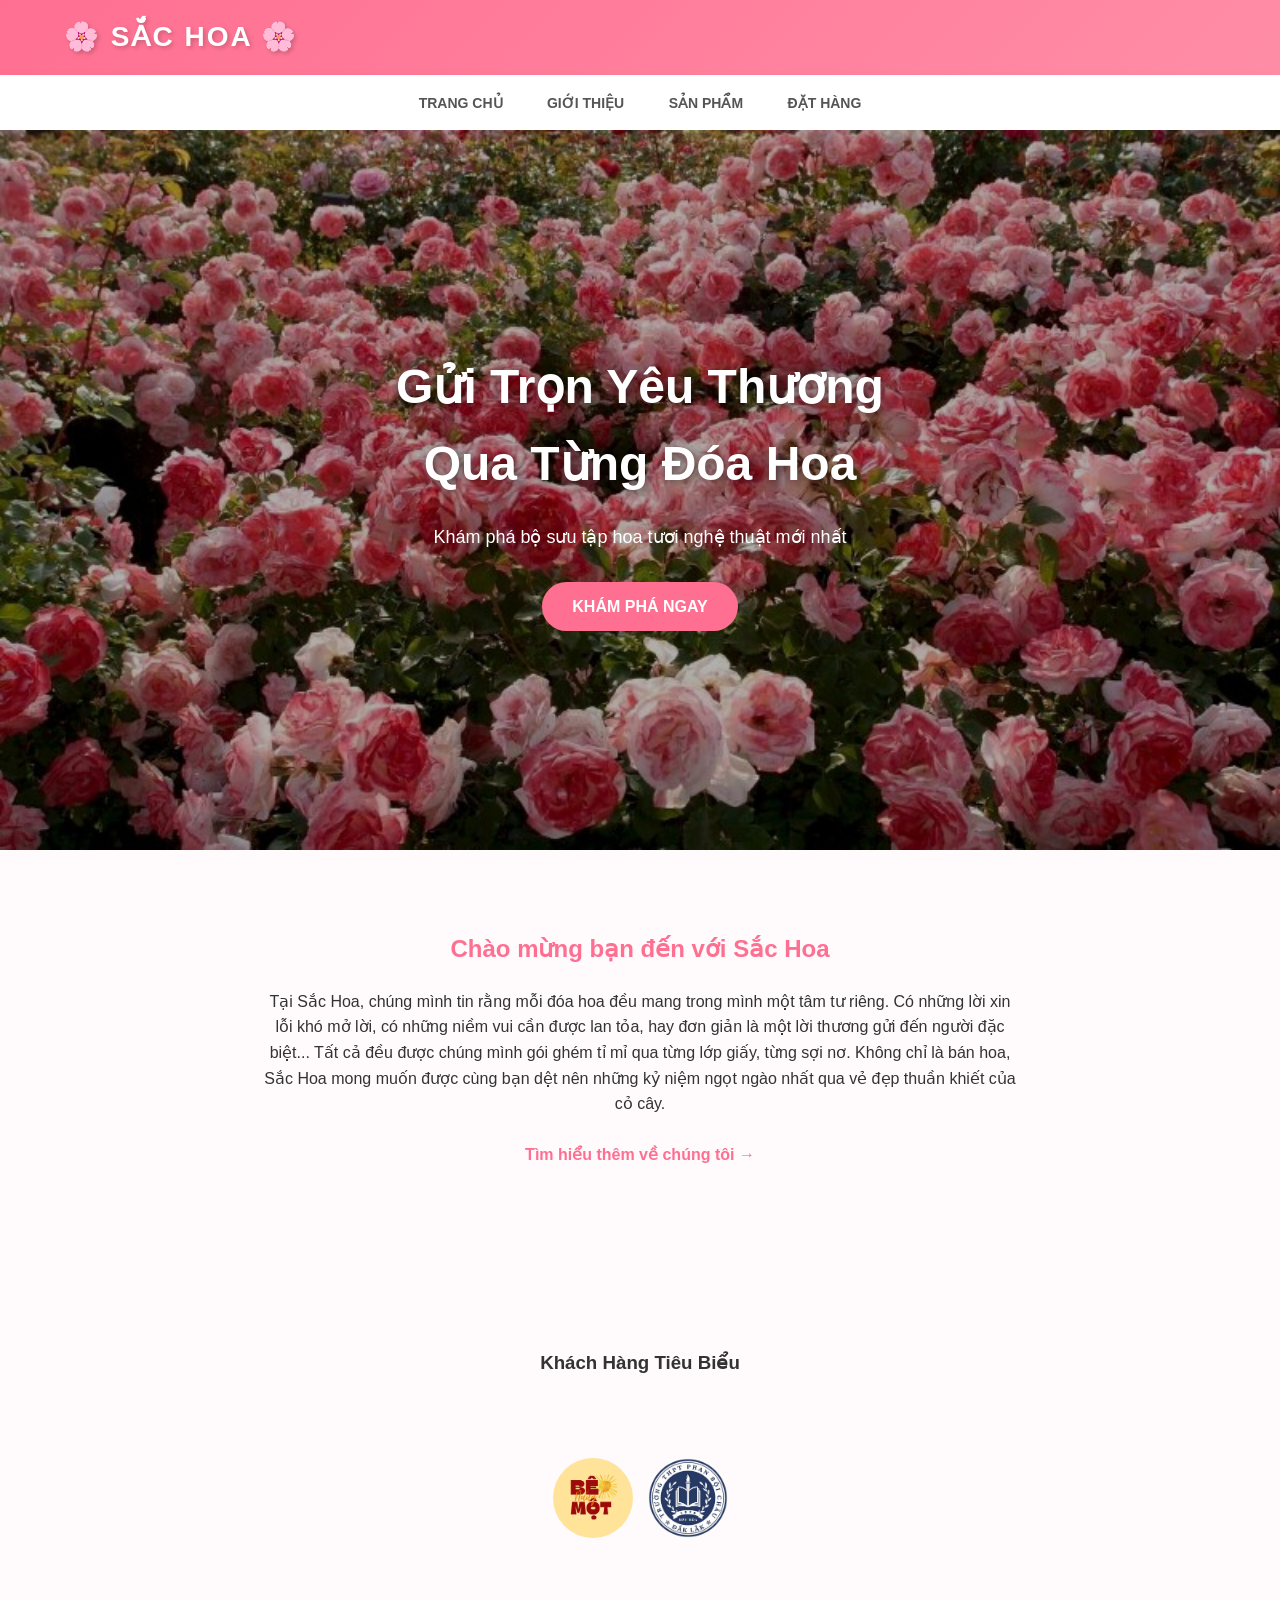
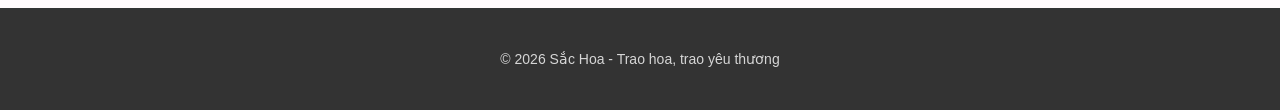
<file: index.html>
<!DOCTYPE html>
<html lang="vi">
<head>
    <meta charset="UTF-8">
    <meta name="viewport" content="width=device-width, initial-scale=1.0">
    <title>Sắc Hoa - Trao hoa, trao yêu thương</title>
    <link rel="stylesheet" href="style.css">
</head>
<body>

    <header>🌸 SẮC HOA 🌸</header>

    <nav>
        <a href="index.html">Trang chủ</a>
        <a href="gioi-thieu.html">Giới thiệu</a>
        <a href="san-pham.html">Sản phẩm</a>
        <a href="don-hang.html">Đặt hàng</a>
    </nav>

    <main>
        <section class="banner">
            <div class="banner-content">
                <h1>Gửi Trọn Yêu Thương<br>Qua Từng Đóa Hoa</h1>
                <p style="margin-bottom: 30px; font-size: 18px;">Khám phá bộ sưu tập hoa tươi nghệ thuật mới nhất</p>
                <a href="san-pham.html" class="btn">KHÁM PHÁ NGAY</a>
            </div>
        </section>

        <section style="padding: 80px 20px; text-align: center; max-width: 800px; margin: auto;">
            <h2 style="color: #ff6f91; margin-bottom: 20px;">Chào mừng bạn đến với Sắc Hoa</h2>
            <p>Tại Sắc Hoa, chúng mình tin rằng mỗi đóa hoa đều mang trong mình một tâm tư riêng. Có những lời xin lỗi khó mở lời, có những niềm vui cần được lan tỏa, hay đơn giản là một lời thương gửi đến người đặc biệt... Tất cả đều được chúng mình gói ghém tỉ mỉ qua từng lớp giấy, từng sợi nơ. Không chỉ là bán hoa, Sắc Hoa mong muốn được cùng bạn dệt nên những kỷ niệm ngọt ngào nhất qua vẻ đẹp thuần khiết của cỏ cây.</p>
            <br>
            <a href="gioi-thieu.html" style="color: #ff6f91; font-weight: bold; text-decoration: none;">Tìm hiểu thêm về chúng tôi →</a>
        </section>
         <section class="team-section">
         <h3 style="padding: 80px 20px; text-align: center; max-width: 800px; margin: auto;">Khách Hàng Tiêu Biểu</h3>
    <div class="team-grid">
        <div class="avatar-tron"><img src="photo/khtb1.jpg" alt="KHTB1"></div>
        <div class="avatar-tron"><img src="photo/khtb2.jpg" alt="KHTB2"></div>
    </div>
</section>
    </main>
    <footer>
        <p>© 2026 Sắc Hoa - Trao hoa, trao yêu thương</p>
        <p></p>
    </footer>

</body>
</html>
</file>
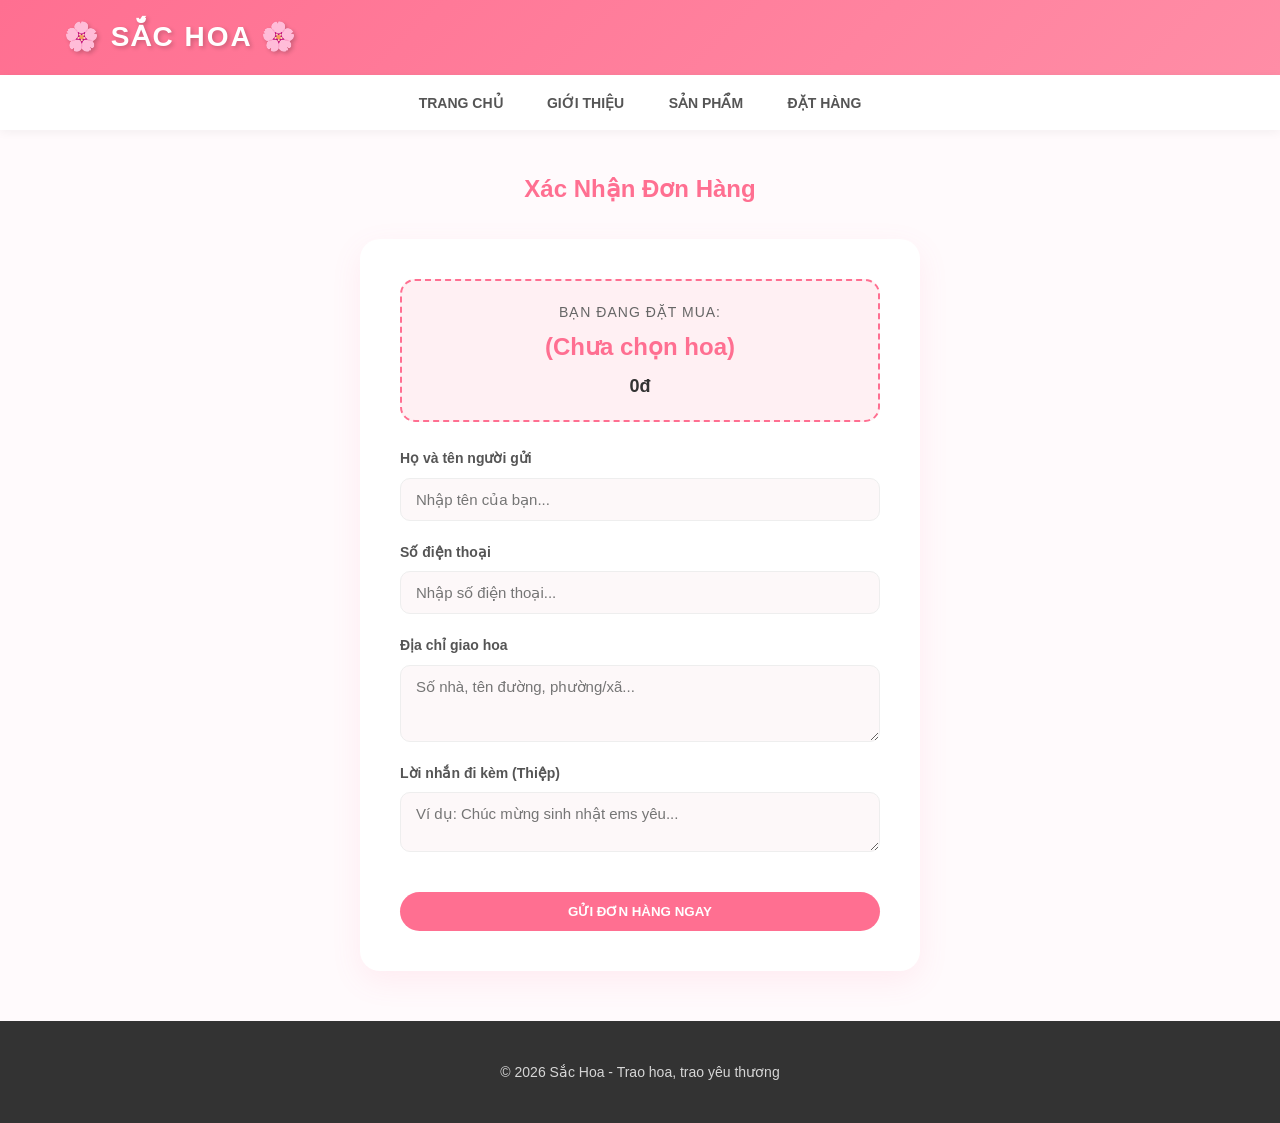
<file: don-hang.html>
<html>
<html lang="vi">
<head>
    <meta charset="UTF-8">
    <meta name="viewport" content="width=device-width, initial-scale=1.0">
    <title>Xác Nhận Đặt Hoa - Sắc Hoa</title>
    <link rel="stylesheet" href="style.css">
</head>
<body>

    <header>🌸 SẮC HOA 🌸</header>

    <nav>
        <a href="index.html">Trang chủ</a>
        <a href="gioi-thieu.html">Giới thiệu</a>
        <a href="san-pham.html">Sản phẩm</a>
        <a href="don-hang.html">Đặt hàng</a>
    </nav>

    <main class="container-donhang">
        <h2 style="text-align: center; color: #ff6f91; margin-bottom: 30px;">Xác Nhận Đơn Hàng</h2>
        
        <div class="khung-form-don">
            <div style="background: #fff0f3; padding: 20px; border-radius: 15px; margin-bottom: 25px; border: 2px dashed #ff6f91; text-align: center;">
                <p style="font-size: 14px; color: #666; text-transform: uppercase; letter-spacing: 1px;">Bạn đang đặt mua:</p>
                <h3 id="ten-hoa-hien-thi" style="color: #ff6f91; font-size: 24px; margin: 5px 0;">(Chưa chọn hoa)</h3>
                <p id="gia-hoa-hien-thi" style="font-weight: bold; font-size: 18px;">0đ</p>
            </div>

            <form id="formDatHoa">
                <div class="nhom-input">
                    <label>Họ và tên người gửi</label>
                    <input type="text" name="ho_ten" placeholder="Nhập tên của bạn..." required>
                </div>

                <div class="nhom-input">
                    <label>Số điện thoại</label>
                    <input type="tel" name="sdt" placeholder="Nhập số điện thoại..." required>
                </div>

                <div class="nhom-input">
                    <label>Địa chỉ giao hoa</label>
                    <textarea name="dia_chi" rows="3" placeholder="Số nhà, tên đường, phường/xã..." required></textarea>
                </div>

                <div class="nhom-input">
                    <label>Lời nhắn đi kèm (Thiệp)</label>
                    <textarea name="loi_nhan" rows="2" placeholder="Ví dụ: Chúc mừng sinh nhật ems yêu..."></textarea>
                </div>

                <button type="submit" id="btnGui" class="btn" style="width: 100%; margin-top: 20px;">GỬI ĐƠN HÀNG NGAY</button>
            </form>
        </div>
    </main>

    <footer>
        <p>© 2026 Sắc Hoa - Trao hoa, trao yêu thương</p>
    </footer>

    <script>
        // Hiển thị thông tin hoa từ localStorage khi trang load
        window.onload = function() {
            let ten = localStorage.getItem("hoa_dang_chon");
            let gia = localStorage.getItem("gia_dang_chon");

            if (ten && gia) {
                document.getElementById("ten-hoa-hien-thi").innerText = ten;
                document.getElementById("gia-hoa-hien-thi").innerText = gia;
            }
        };

        //Xử lý gửi form lên Google Sheets
        const form = document.getElementById('formDatHoa');
        const btnGui = document.getElementById('btnGui');

        form.onsubmit = function(e) {
            e.preventDefault(); 

            const scriptURL = 'https://script.google.com/macros/s/AKfycbxf5Wum7oIFpSyLJJSQvFoksY_LqzlJFkLrzXO9tsjqEkl9Q-VJyWxJyTToVGpC7litHA/exec';
            
            // Đổi trạng thái nút bấm
            btnGui.innerText = "Đang xử lý...khách yêu quý đợi chút nhé!";
            btnGui.disabled = true;

            const formData = new FormData(form);
            
            // Lấy thêm dữ liệu hoa đang chọn gắn vào form
            formData.append('ten_hoa', localStorage.getItem("hoa_dang_chon") || "Bạn chưa chọn hoa nào");
            formData.append('gia_hoa', localStorage.getItem("gia_dang_chon") || "0đ");

            fetch(scriptURL, { method: 'POST', body: formData})
                .then(response => {
                    alert('🌸 Cảm ơn bạn! Đơn hàng đã được khởi tạo thành công, vui lòng chú ý điện thoại để nhận thông tin');
                    // Xóa dữ liệu tạm để tránh đặt trùng
                    localStorage.removeItem("hoa_dang_chon");
                    localStorage.removeItem("gia_dang_chon");
                    window.location.href = "index.html";
                })
                .catch(error => {
                    console.error('Lỗi!', error.message);
                    alert('Có lỗi xảy ra, vui lòng kiểm tra lại kết nối mạng!');
                    btnGui.innerText = "GỬI ĐƠN HÀNG NGAY";
                    btnGui.disabled = false;
                });
        };
    </script>
</body>
</html>
</file>
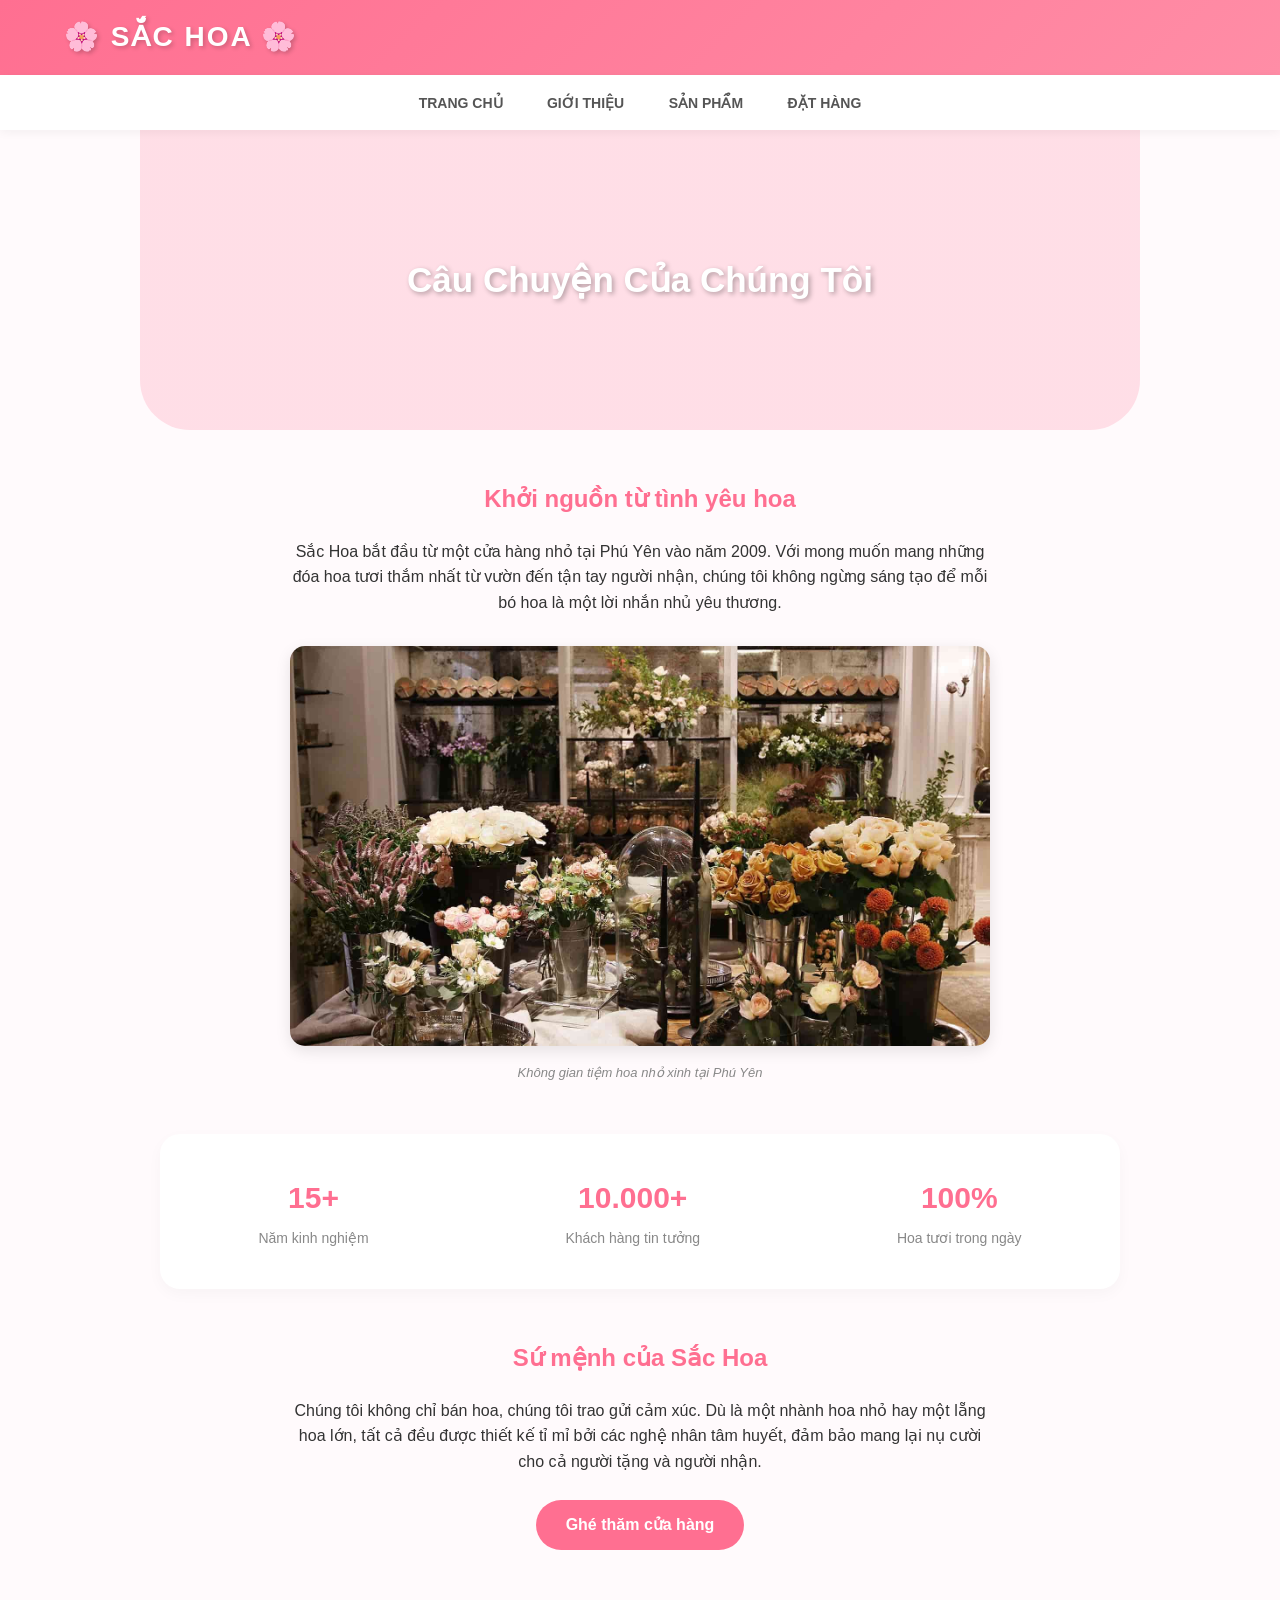
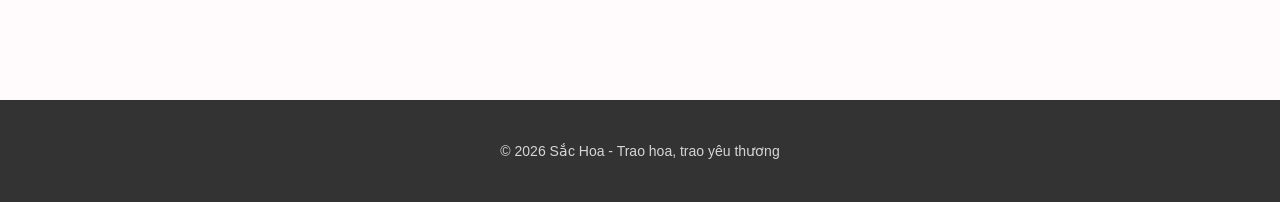
<file: gioi-thieu.html>
<!DOCTYPE html>
<html lang="vi">
<head>
    <meta charset="UTF-8">
    <meta name="viewport" content="width=device-width, initial-scale=1.0">
    <title>Giới Thiệu - Sắc Hoa</title>
    <link rel="stylesheet" href="style.css">
</head>
<body>

    <header>🌸 SẮC HOA 🌸</header>

    <nav>
        <a href="index.html">Trang chủ</a>
        <a href="gioi-thieu.html">Giới thiệu</a>
        <a href="san-pham.html">Sản phẩm</a>
        <a href="don-hang.html">Đặt hàng</a>
    </nav>

    <main class="container-gioithieu">
        <div class="banner-phu">
            <h2>Câu Chuyện Của Chúng Tôi</h2>
        </div>

        <div class="noi-dung-gioi-thieu">
            <section class="doan-van">
                <h3>Khởi nguồn từ tình yêu hoa</h3>
                <p>Sắc Hoa bắt đầu từ một cửa hàng nhỏ tại Phú Yên vào năm 2009. Với mong muốn mang những đóa hoa tươi thắm nhất từ vườn đến tận tay người nhận, chúng tôi không ngừng sáng tạo để mỗi bó hoa là một lời nhắn nhủ yêu thương.</p>
            <div class="khung-anh-gioithieu">
                <img src="photo/cua-hang.jpg" alt="Cửa hàng Sắc Hoa">
                <p style="font-style: italic; font-size: 13px; color: #888; margin-top: 10px;">Không gian tiệm hoa nhỏ xinh tại Phú Yên</p>
            </div>
            </section>
        </section>
         <div class="thong-ke">
                <div class="chi-so">
                    <h4>15+</h4>
                    <p>Năm kinh nghiệm</p>
                </div>
                <div class="chi-so">
                    <h4>10.000+</h4>
                    <p>Khách hàng tin tưởng</p>
                </div>
                <div class="chi-so">
                    <h4>100%</h4>
                    <p>Hoa tươi trong ngày</p>
                </div>
            </div>
            <section class="doan-van">
                <h3>Sứ mệnh của Sắc Hoa</h3>
                <p>Chúng tôi không chỉ bán hoa, chúng tôi trao gửi cảm xúc. Dù là một nhành hoa nhỏ hay một lẵng hoa lớn, tất cả đều được thiết kế tỉ mỉ bởi các nghệ nhân tâm huyết, đảm bảo mang lại nụ cười cho cả người tặng và người nhận.</p>
                <br>
                <a href="san-pham.html" class="btn">Ghé thăm cửa hàng</a>
            </section>
        </div>
    </main>
    <footer>
        <p>© 2026 Sắc Hoa - Trao hoa, trao yêu thương</p>
    </footer>

</body>
</html>
</file>
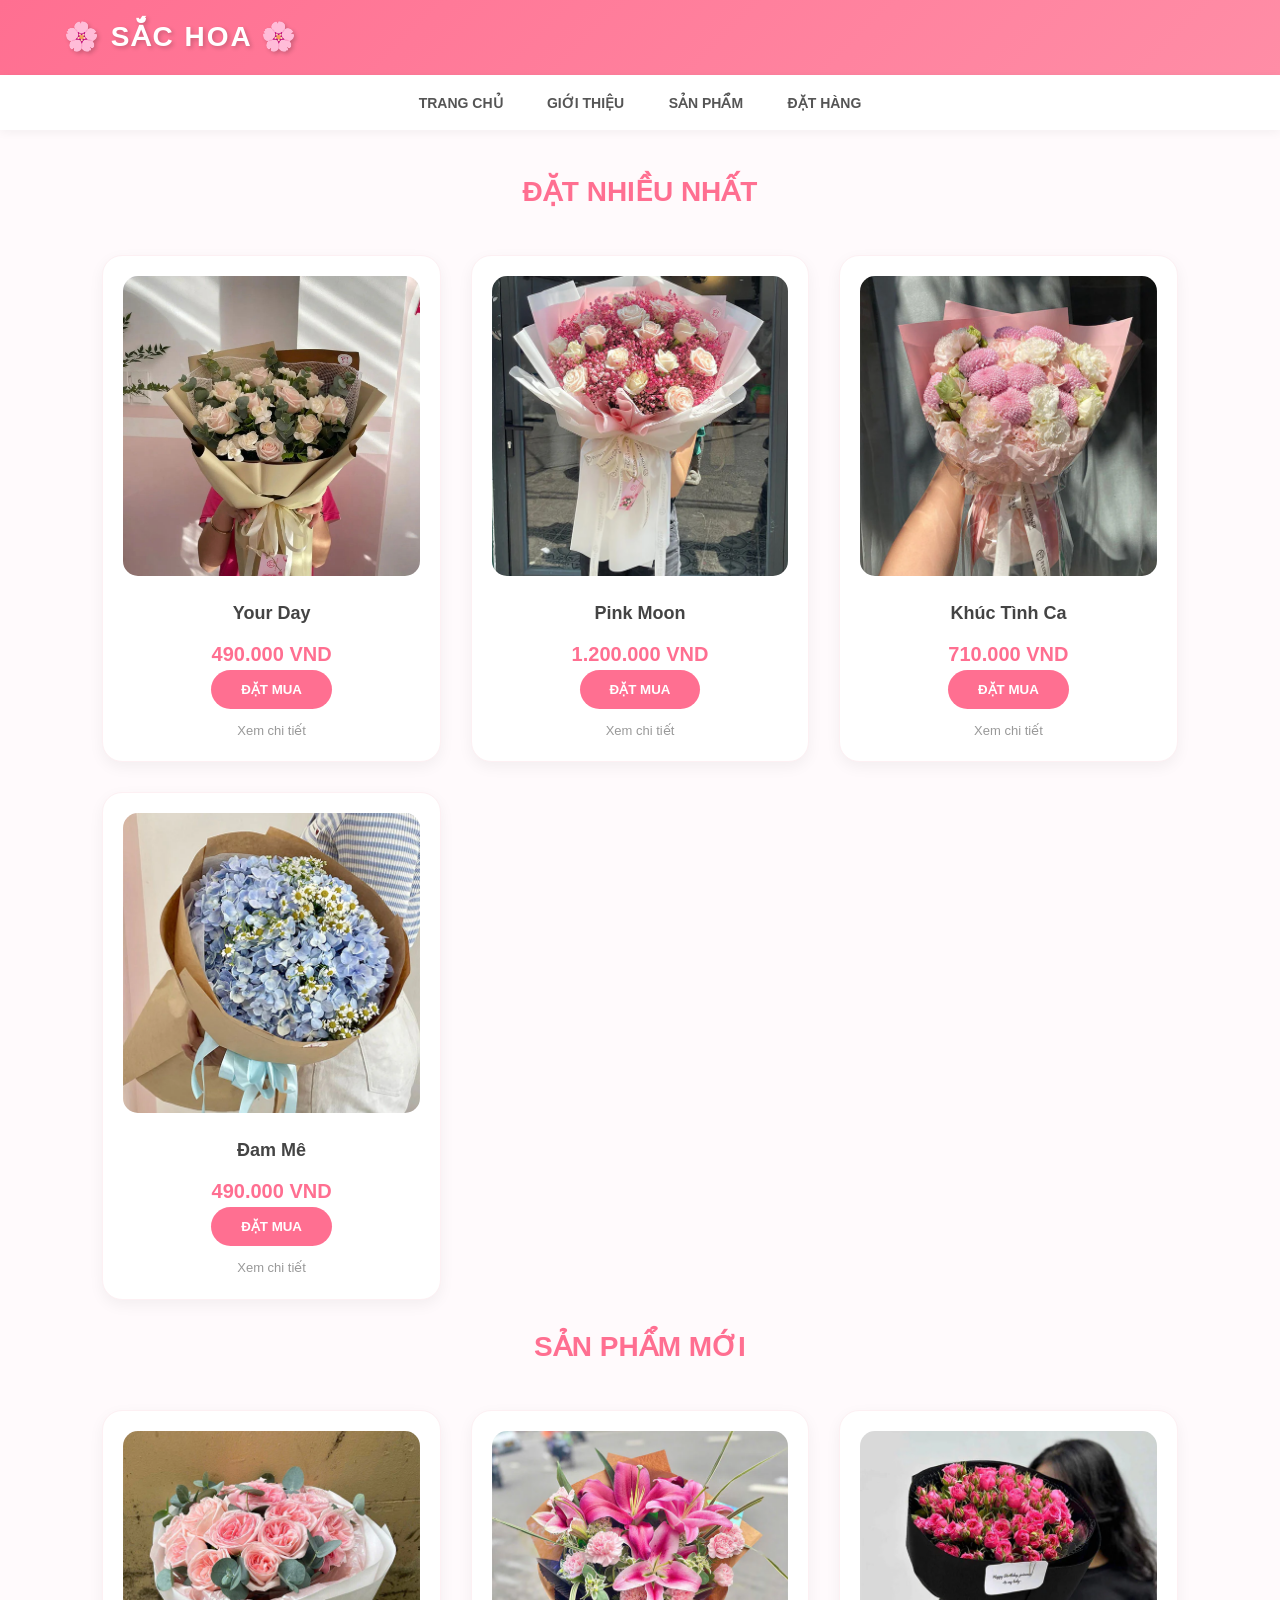
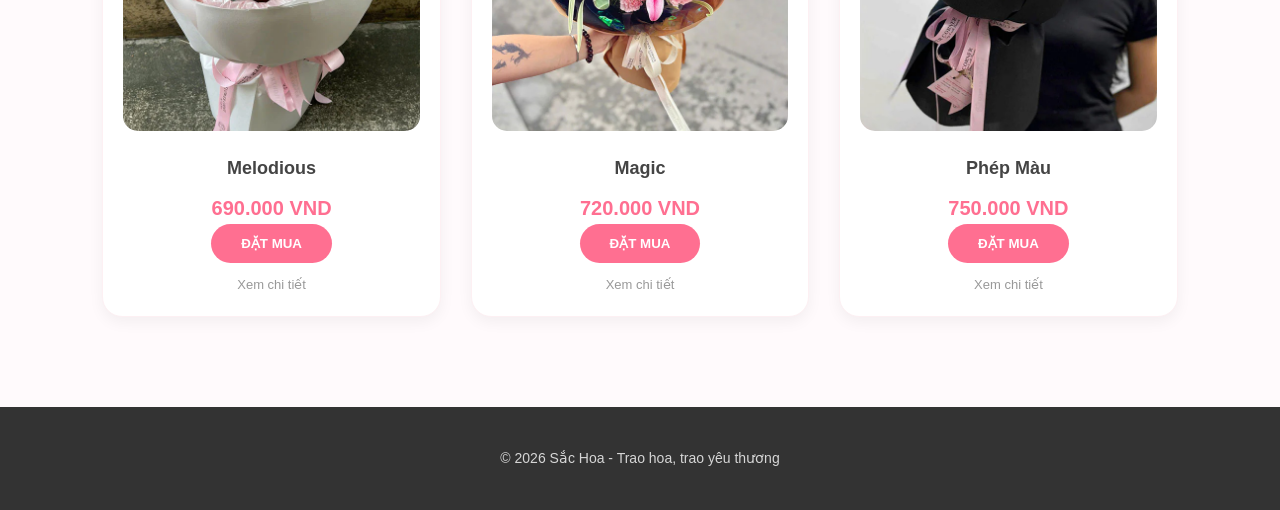
<file: san-pham.html>
<!DOCTYPE html>
<html lang="vi">
<head>
    <meta charset="UTF-8">
    <meta name="viewport" content="width=device-width, initial-scale=1.0">
    <title>Sản Phẩm - Sắc Hoa</title>
    <link rel="stylesheet" href="style.css">
</head>
<body>

    <header>🌸 SẮC HOA 🌸</header>

    <nav>
        <a href="index.html">Trang chủ</a>
        <a href="gioi-thieu.html">Giới thiệu</a>
        <a href="san-pham.html">Sản phẩm</a>
        <a href="don-hang.html">Đặt hàng</a>
    </nav>

    <main style="padding: 40px 8%;">
        <h2 style="text-align: center; margin-bottom: 40px; color: #ff6f91; font-size: 28px;">ĐẶT NHIỀU NHẤT</h2>

        <div class="product-list">

            <div class="product">
                <img src="photo/datnhieu1.jpg" alt="Your Day">
                <h3>Your Day</h3>
                <p>490.000 VND</p>
                <button class="btn" onclick="muaHoa('Your Day', '490.000 VND')">ĐẶT MUA</button>
            </br>
                <a href="chitiet/your-day.html" class="view-detail">Xem chi tiết</a>
            </div>

            <div class="product">
                <img src="photo/datnhieu2.jpg" alt="Pink Moon">
                <h3>Pink Moon</h3>
                <p>1.200.000 VND</p>
                <button class="btn" onclick="muaHoa('Pink Moon', '1.200.000 VND')">ĐẶT MUA</button>
                <a href="chitiet/pink-moon.html" class="view-detail">Xem chi tiết</a>
            </div>

            <div class="product">
                <img src="photo/datnhieu3.jpg" alt="Khúc Tình Ca">
                <h3>Khúc Tình Ca</h3>
                <p>710.000 VND</p>
                <button class="btn" onclick="muaHoa('Khúc Tình Ca', '710.000 VND')">ĐẶT MUA</button>
                <a href="chitiet/khuc-tinh-ca.html" class="view-detail">Xem chi tiết</a>
            </div>

            <div class="product">
                <img src="photo/datnhieu4.jpg" alt="Đam Mê">
                 <h3>Đam Mê</h3>
                <p>490.000 VND</p>
                <button class="btn" onclick="muaHoa('Đam Mê', '490.000 VND')">ĐẶT MUA</button>
                 <a href="chitiet/dam-me.html" class="view-detail">Xem chi tiết</a>
            </div>
        </div>
</br>
        <h2 style="text-align: center; margin-bottom: 40px; color: #ff6f91; font-size: 28px;">SẢN PHẨM MỚI</h2>
            <div class="product-list">
             <div class="product">
                <img src="photo/spm1.jpg" alt="Melodious" />
                <h3>Melodious</h3>
                <p>690.000 VND</p>
                <button class="btn" onclick="muaHoa('Melodious', '690.000 VND')">ĐẶT MUA</button>
            </br>
                <a href="chitiet/melodious.html" class="view-detail">Xem chi tiết</a>
        </div>

        <div class="product">
                <img src="photo/spm2.jpg" alt="Magic ">
                <h3>Magic</h3>
                <p>720.000 VND</p>
                <button class="btn" onclick="muaHoa('Magic', '720.000 VND')">ĐẶT MUA</button>
            </br>
                <a href="chitiet/magic.html" class="view-detail">Xem chi tiết</a>
         </div>

        <div class="product">
                <img src="photo/spm3.jpg" alt="Phép Màu ">
                <h3>Phép Màu</h3>
                <p>750.000 VND</p>
                <button class="btn" onclick="muaHoa('Phép Màu', '750.000 VND')">ĐẶT MUA</button>
            </br>
                <a href="chitiet/phep-mau.html" class="view-detail">Xem chi tiết</a>
        </div>
        <script>
        function muaHoa(ten, gia) {
        // Cất tên và giá vào ngăn kéo bí mật
        localStorage.setItem("hoa_dang_chon", ten);
        localStorage.setItem("gia_dang_chon", gia);
        // Sau đó mới nhảy sang trang đơn hàng
        window.location.href = "don-hang.html";
        }
        </script>
        </div>
    </main>

    <footer>
        <p>© 2026 Sắc Hoa - Trao hoa, trao yêu thương</p>
        <p></p>
    </footer>

</body>
</html>
</file>
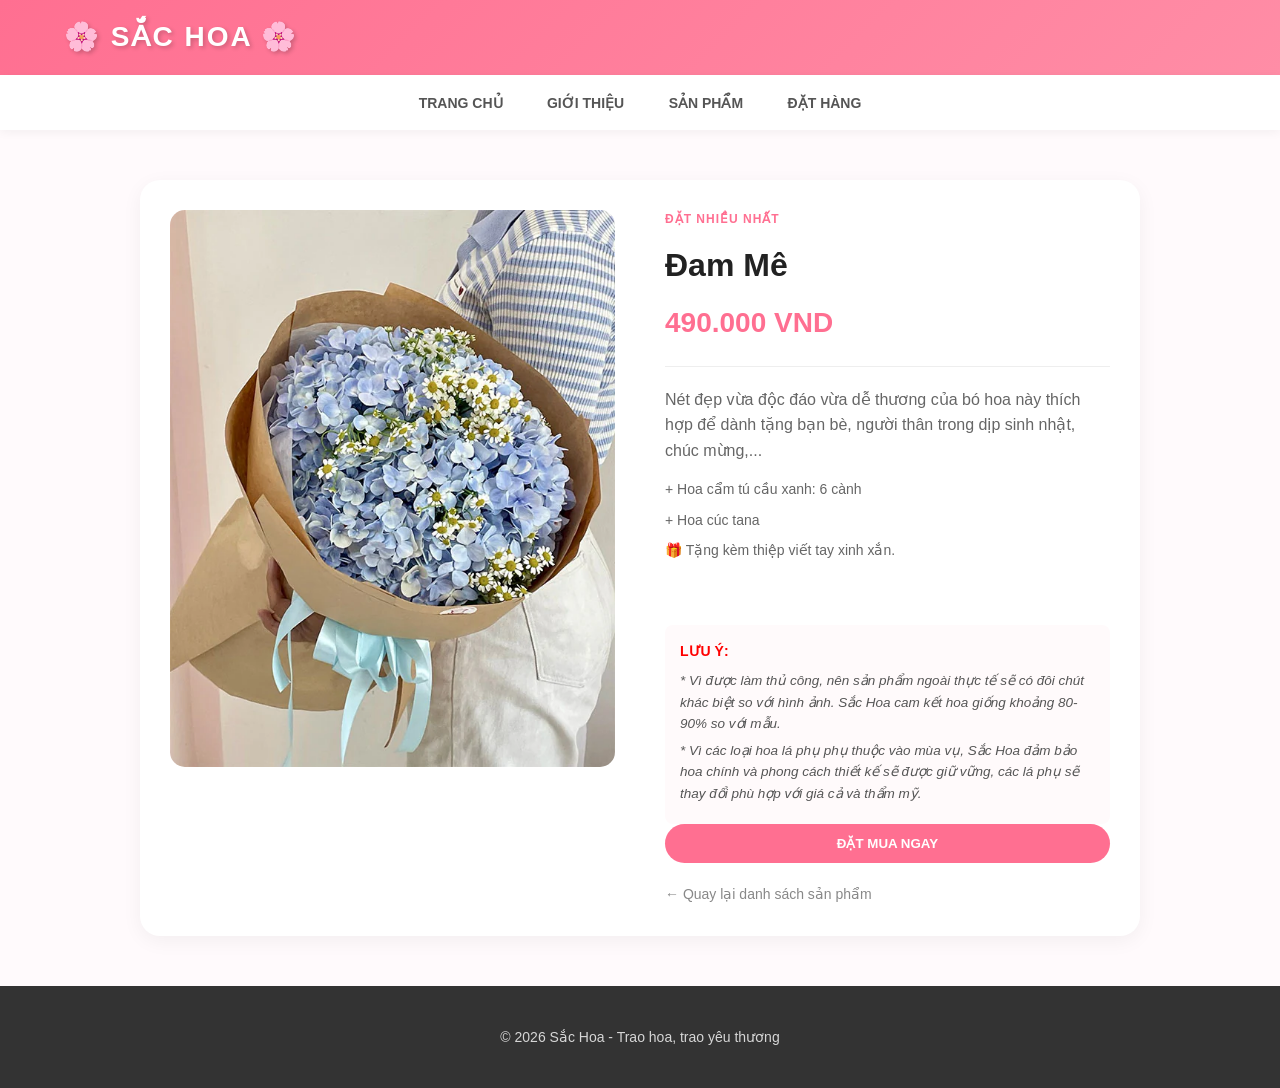
<file: chitiet/dam-me.html>
<!DOCTYPE html>
<html lang="vi">
<head>
    <meta charset="UTF-8">
    <meta name="viewport" content="width=device-width, initial-scale=1.0">
    <title>Đam Mê - Sắc Hoa</title>
    <link rel="stylesheet" href="../style.css">
</head>
<body>

    <header>🌸 SẮC HOA 🌸</header>

    <nav>
        <a href="../index.html">Trang chủ</a>
        <a href="../gioi-thieu.html">Giới thiệu</a>
        <a href="../san-pham.html">Sản phẩm</a>
        <a href="../don-hang.html">Đặt hàng</a>
    </nav>

    <main class="container-chitiet">
        <div class="khung-anh">
            <img src="../photo/datnhieu4.jpg" alt="Đam Mê">
        </div>

        <div class="khung-nội-dung">
            <p class="category">ĐẶT NHIỀU NHẤT</p>
            <h1>Đam Mê</h1>
            <p class="gia-lon">490.000 VND</p>
            
            <div class="mo-ta">
                <p>Nét đẹp vừa độc đáo vừa dễ thương của bó hoa này thích hợp để dành tặng bạn bè, người thân trong dịp sinh nhật, chúc mừng,...</p>
                <ul>
                    <li>+ Hoa cẩm tú cầu xanh: 6 cành</li>
                    <li>+ Hoa cúc tana</li>
                    <li>🎁 Tặng kèm thiệp viết tay xinh xắn.</li>
                </ul>
            </div>
       <div class="ghi-chu-san-pham">
    <p class="tieu-de-luu-y">Lưu ý:</p>
    <p class="noi-dung-luu-y">
        * Vì được làm thủ công, nên sản phẩm ngoài thực tế sẽ có đôi chút khác biệt so với hình ảnh. Sắc Hoa cam kết hoa giống khoảng 80-90% so với mẫu.
    </p>
    <p class="noi-dung-luu-y">
        * Vì các loại hoa lá phụ phụ thuộc vào mùa vụ, Sắc Hoa đảm bảo hoa chính và phong cách thiết kế sẽ được giữ vững, các lá phụ sẽ thay đổi phù hợp với giá cả và thẩm mỹ.
    </p>
</div>
            <button class="btn" onclick="muaHoa('Đam Mê', '490.000 VND')">ĐẶT MUA NGAY</button>
            
            <a href="../san-pham.html" style="margin-top: 20px; color: #888; text-decoration: none; font-size: 14px;">
                ← Quay lại danh sách sản phẩm
            </a>
        </div>
    </main>

    <footer>
        <p>© 2026 Sắc Hoa - Trao hoa, trao yêu thương</p>
    </footer>

    <script>
        function muaHoa(ten, gia) {
            localStorage.setItem("hoa_dang_chon", ten);
            localStorage.setItem("gia_dang_chon", gia);
            window.location.href = "../don-hang.html";
        }
    </script>

</body>
</html>
</file>
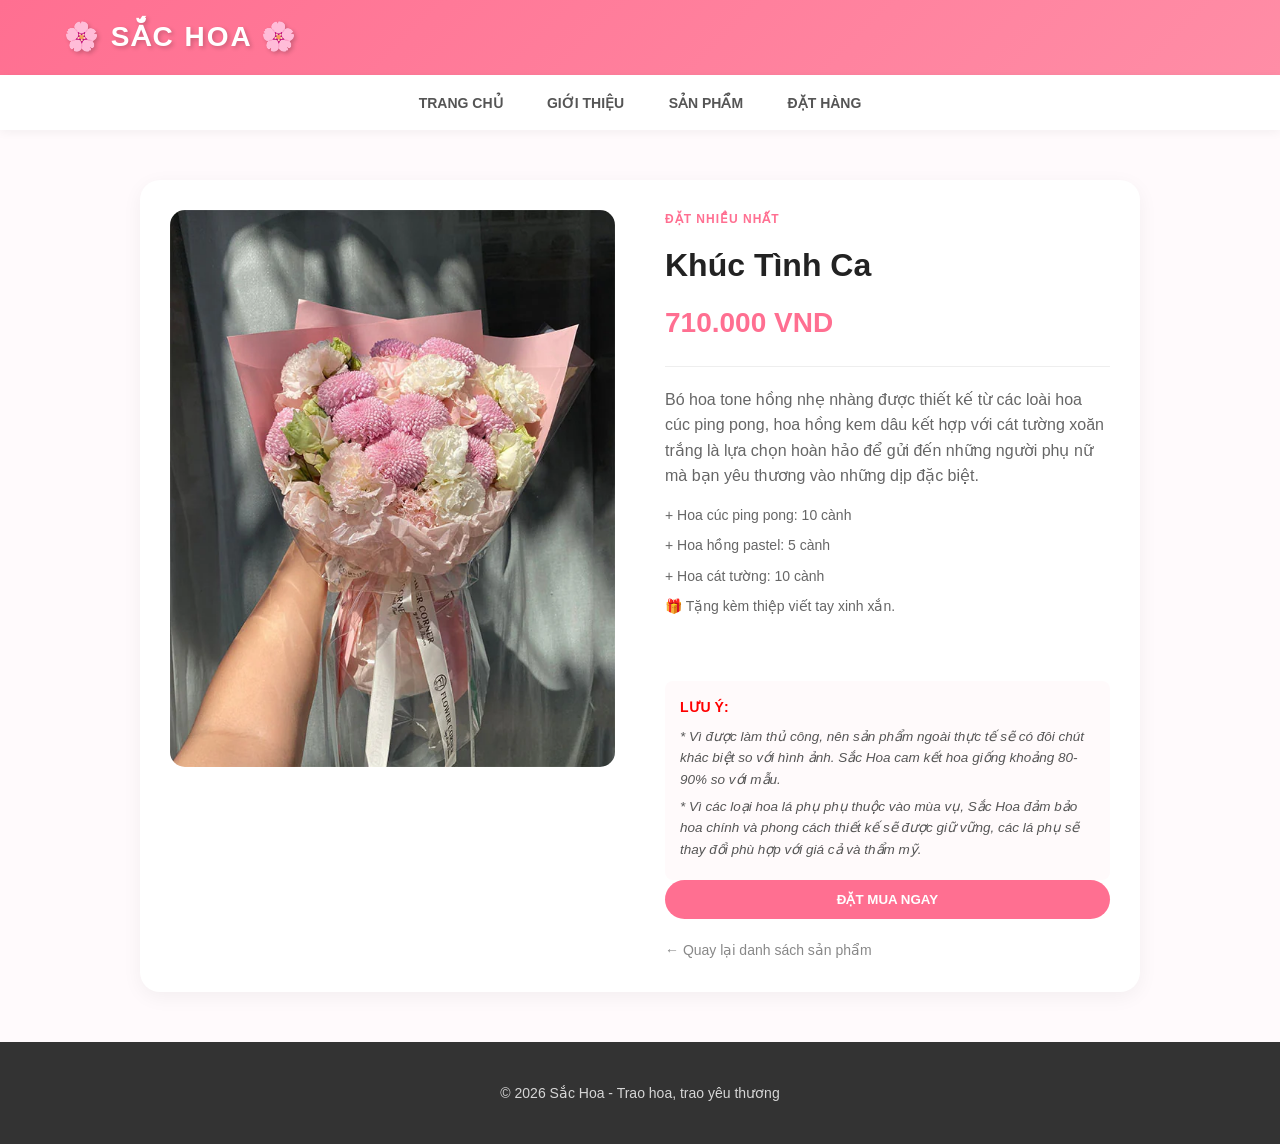
<file: chitiet/khuc-tinh-ca.html>
<!DOCTYPE html>
<html lang="vi">
<head>
    <meta charset="UTF-8">
    <meta name="viewport" content="width=device-width, initial-scale=1.0">
    <title>Khúc Tình Ca - Sắc Hoa</title>
    <link rel="stylesheet" href="../style.css">
</head>
<body>

    <header>🌸 SẮC HOA 🌸</header>

    <nav>
        <a href="../index.html">Trang chủ</a>
        <a href="../gioi-thieu.html">Giới thiệu</a>
        <a href="../san-pham.html">Sản phẩm</a>
        <a href="../don-hang.html">Đặt hàng</a>
    </nav>

    <main class="container-chitiet">
        <div class="khung-anh">
            <img src="../photo/datnhieu3.jpg" alt="Khúc Tình Ca">
        </div>

        <div class="khung-nội-dung">
            <p class="category">ĐẶT NHIỀU NHẤT</p>
            <h1>Khúc Tình Ca</h1>
            <p class="gia-lon">710.000 VND</p>
            
            <div class="mo-ta">
                <p>Bó hoa tone hồng nhẹ nhàng được thiết kế từ các loài hoa cúc ping pong, hoa hồng kem dâu kết hợp với cát tường xoăn trắng là lựa chọn hoàn hảo để gửi đến những người phụ nữ mà bạn yêu thương vào những dịp đặc biệt.</p>
                <ul>
                    <li>+ Hoa cúc ping pong: 10 cành</li>
                    <li>+ Hoa hồng pastel: 5 cành</li>
                    <li>+ Hoa cát tường: 10 cành</li>
                    <li>🎁 Tặng kèm thiệp viết tay xinh xắn.</li>
                </ul>
            </div>
       <div class="ghi-chu-san-pham">
    <p class="tieu-de-luu-y">Lưu ý:</p>
    <p class="noi-dung-luu-y">
        * Vì được làm thủ công, nên sản phẩm ngoài thực tế sẽ có đôi chút khác biệt so với hình ảnh. Sắc Hoa cam kết hoa giống khoảng 80-90% so với mẫu.
    </p>
    <p class="noi-dung-luu-y">
        * Vì các loại hoa lá phụ phụ thuộc vào mùa vụ, Sắc Hoa đảm bảo hoa chính và phong cách thiết kế sẽ được giữ vững, các lá phụ sẽ thay đổi phù hợp với giá cả và thẩm mỹ.
    </p>
</div>
            <button class="btn" onclick="muaHoa('Khúc Tình Ca', '710.000 VND')">ĐẶT MUA NGAY</button>
            
            <a href="../san-pham.html" style="margin-top: 20px; color: #888; text-decoration: none; font-size: 14px;">
                ← Quay lại danh sách sản phẩm
            </a>
        </div>
    </main>

    <footer>
        <p>© 2026 Sắc Hoa - Trao hoa, trao yêu thương</p>
    </footer>

    <script>
        function muaHoa(ten, gia) {
            localStorage.setItem("hoa_dang_chon", ten);
            localStorage.setItem("gia_dang_chon", gia);
            window.location.href = "../don-hang.html";
        }
    </script>

</body>
</html>
</file>
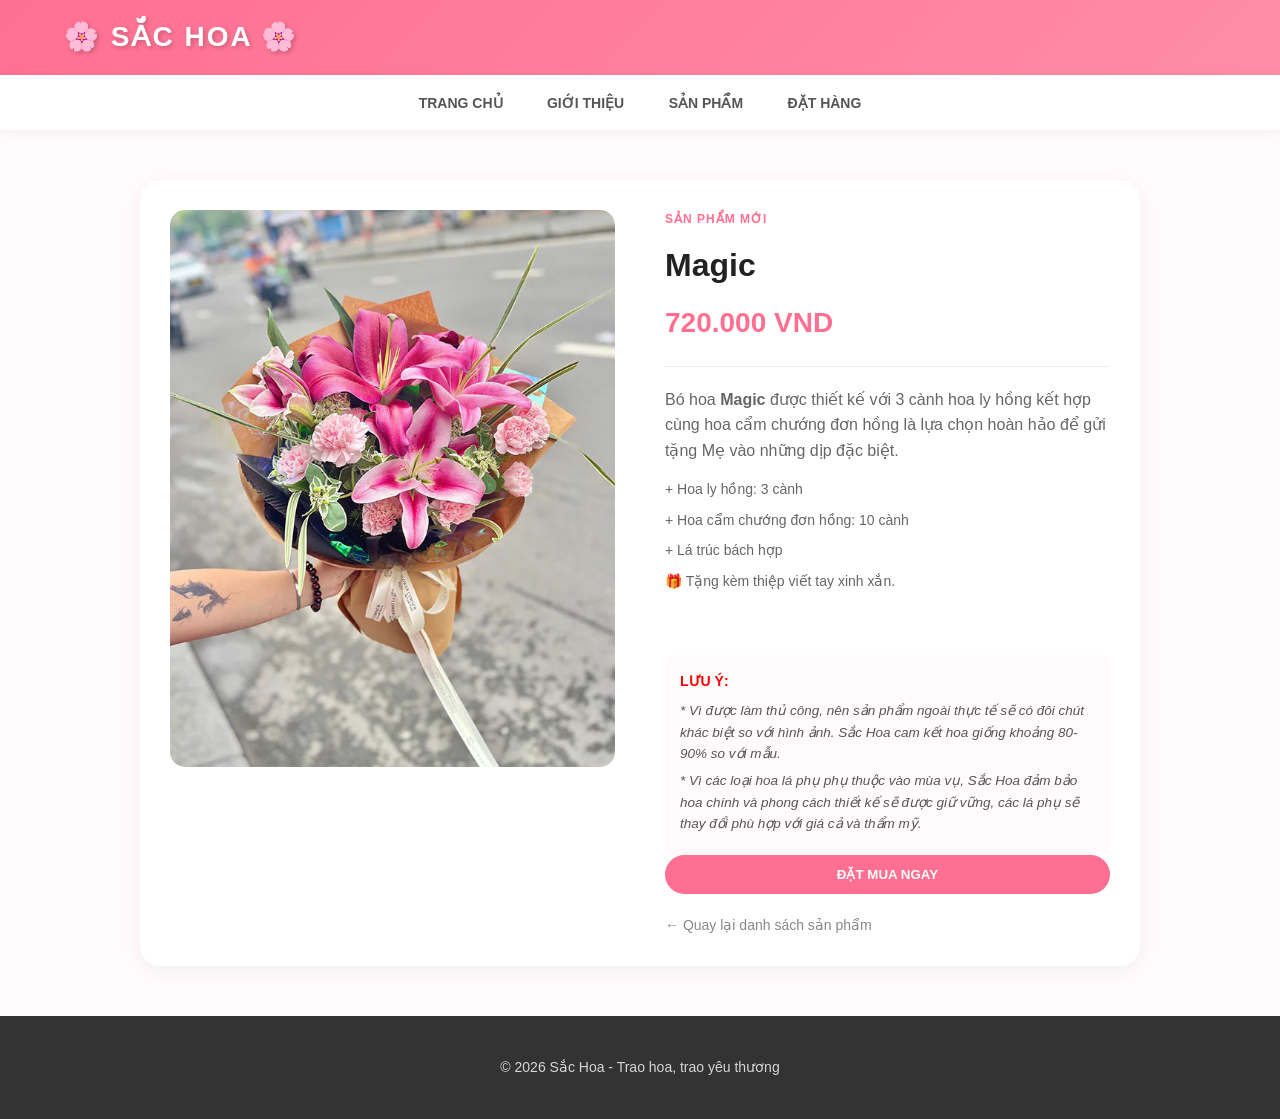
<file: chitiet/magic.html>
<!DOCTYPE html>
<html lang="vi">
<head>
    <meta charset="UTF-8">
    <meta name="viewport" content="width=device-width, initial-scale=1.0">
    <title>Magic - Sắc Hoa</title>
    <link rel="stylesheet" href="../style.css">
</head>
<body>

    <header>🌸 SẮC HOA 🌸</header>

    <nav>
        <a href="../index.html">Trang chủ</a>
        <a href="../gioi-thieu.html">Giới thiệu</a>
        <a href="../san-pham.html">Sản phẩm</a>
        <a href="../don-hang.html">Đặt hàng</a>
    </nav>

    <main class="container-chitiet">
        <div class="khung-anh">
            <img src="../photo/spm2.jpg" alt="Magic">
        </div>

        <div class="khung-nội-dung">
            <p class="category">SẢN PHẨM MỚI</p>
            <h1>Magic</h1>
            <p class="gia-lon">720.000 VND</p>
            
            <div class="mo-ta">
                <p>Bó hoa <b>Magic</b> được thiết kế với 3 cành hoa ly hồng kết hợp cùng hoa cẩm chướng đơn hồng là lựa chọn hoàn hảo để gửi tặng Mẹ vào những dịp đặc biệt.</p>
                <ul>
                    <li> + Hoa ly hồng: 3 cành </li>
                    <li> + Hoa cẩm chướng đơn hồng: 10 cành</li>
                    <li> + Lá trúc bách hợp</li>
                    <li>🎁 Tặng kèm thiệp viết tay xinh xắn.</li>
                </ul>
            </div>
       <div class="ghi-chu-san-pham">
    <p class="tieu-de-luu-y">Lưu ý:</p>
    <p class="noi-dung-luu-y">
        * Vì được làm thủ công, nên sản phẩm ngoài thực tế sẽ có đôi chút khác biệt so với hình ảnh. Sắc Hoa cam kết hoa giống khoảng 80-90% so với mẫu.
    </p>
    <p class="noi-dung-luu-y">
        * Vì các loại hoa lá phụ phụ thuộc vào mùa vụ, Sắc Hoa đảm bảo hoa chính và phong cách thiết kế sẽ được giữ vững, các lá phụ sẽ thay đổi phù hợp với giá cả và thẩm mỹ.
    </p>
</div>
            <button class="btn" onclick="muaHoa('Magic', '720.000 VND')">ĐẶT MUA NGAY</button>
            
            <a href="../san-pham.html" style="margin-top: 20px; color: #888; text-decoration: none; font-size: 14px;">
                ← Quay lại danh sách sản phẩm
            </a>
        </div>
    </main>

    <footer>
        <p>© 2026 Sắc Hoa - Trao hoa, trao yêu thương</p>
    </footer>

    <script>
        function muaHoa(ten, gia) {
            localStorage.setItem("hoa_dang_chon", ten);
            localStorage.setItem("gia_dang_chon", gia);
            window.location.href = "../don-hang.html";
        }
    </script>

</body>
</html>
</file>
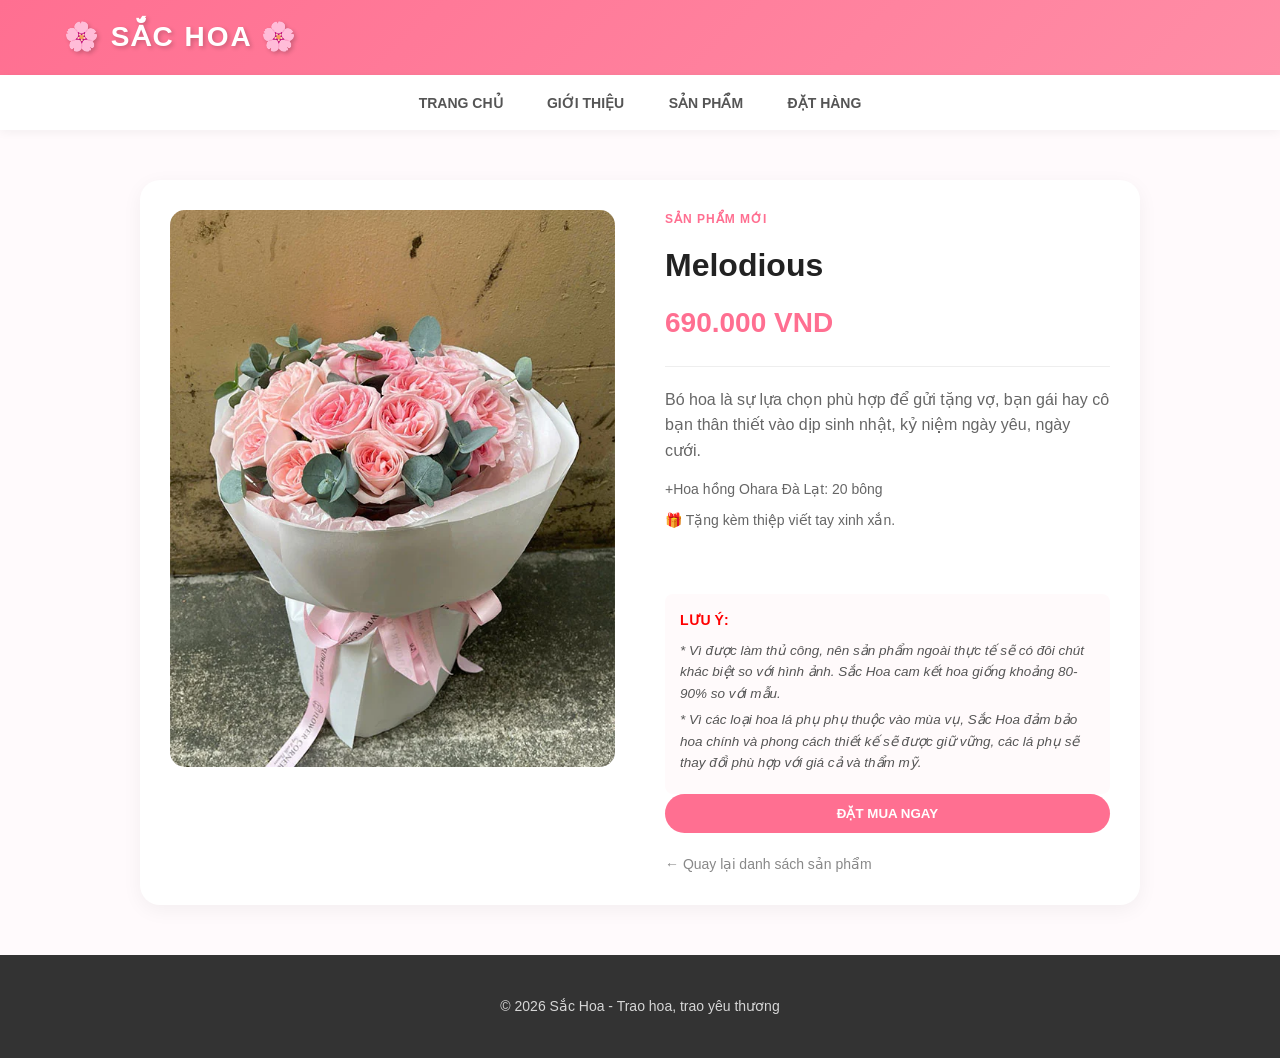
<file: chitiet/melodious.html>
<!DOCTYPE html>
<html lang="vi">
<head>
    <meta charset="UTF-8">
    <meta name="viewport" content="width=device-width, initial-scale=1.0">
    <title>Melodious - Sắc Hoa</title>
    <link rel="stylesheet" href="../style.css">
</head>
<body>

    <header>🌸 SẮC HOA 🌸</header>

    <nav>
        <a href="../index.html">Trang chủ</a>
        <a href="../gioi-thieu.html">Giới thiệu</a>
        <a href="../san-pham.html">Sản phẩm</a>
        <a href="../don-hang.html">Đặt hàng</a>
    </nav>

    <main class="container-chitiet">
        <div class="khung-anh">
            <img src="../photo/spm1.jpg" alt="Melodious">
        </div>

        <div class="khung-nội-dung">
            <p class="category">SẢN PHẨM MỚI</p>
            <h1>Melodious</h1>
            <p class="gia-lon">690.000 VND</p>
            
            <div class="mo-ta">
                <p>Bó hoa là sự lựa chọn phù hợp để gửi tặng vợ, bạn gái hay cô bạn thân thiết vào dịp sinh nhật, kỷ niệm ngày yêu, ngày cưới.</p>
                <ul>
                    <li>+Hoa hồng Ohara Đà Lạt: 20 bông</li>
                    <li>🎁 Tặng kèm thiệp viết tay xinh xắn.</li>
                </ul>
            </div>
       <div class="ghi-chu-san-pham">
    <p class="tieu-de-luu-y">Lưu ý:</p>
    <p class="noi-dung-luu-y">
        * Vì được làm thủ công, nên sản phẩm ngoài thực tế sẽ có đôi chút khác biệt so với hình ảnh. Sắc Hoa cam kết hoa giống khoảng 80-90% so với mẫu.
    </p>
    <p class="noi-dung-luu-y">
        * Vì các loại hoa lá phụ phụ thuộc vào mùa vụ, Sắc Hoa đảm bảo hoa chính và phong cách thiết kế sẽ được giữ vững, các lá phụ sẽ thay đổi phù hợp với giá cả và thẩm mỹ.
    </p>
</div>
            <button class="btn" onclick="muaHoa('Melodious', '690.000 VND')">ĐẶT MUA NGAY</button>
            
            <a href="../san-pham.html" style="margin-top: 20px; color: #888; text-decoration: none; font-size: 14px;">
                ← Quay lại danh sách sản phẩm
            </a>
        </div>
    </main>

    <footer>
        <p>© 2026 Sắc Hoa - Trao hoa, trao yêu thương</p>
    </footer>

    <script>
        function muaHoa(ten, gia) {
            localStorage.setItem("hoa_dang_chon", ten);
            localStorage.setItem("gia_dang_chon", gia);
            window.location.href = "../don-hang.html";
        }
    </script>

</body>
</html>
</file>
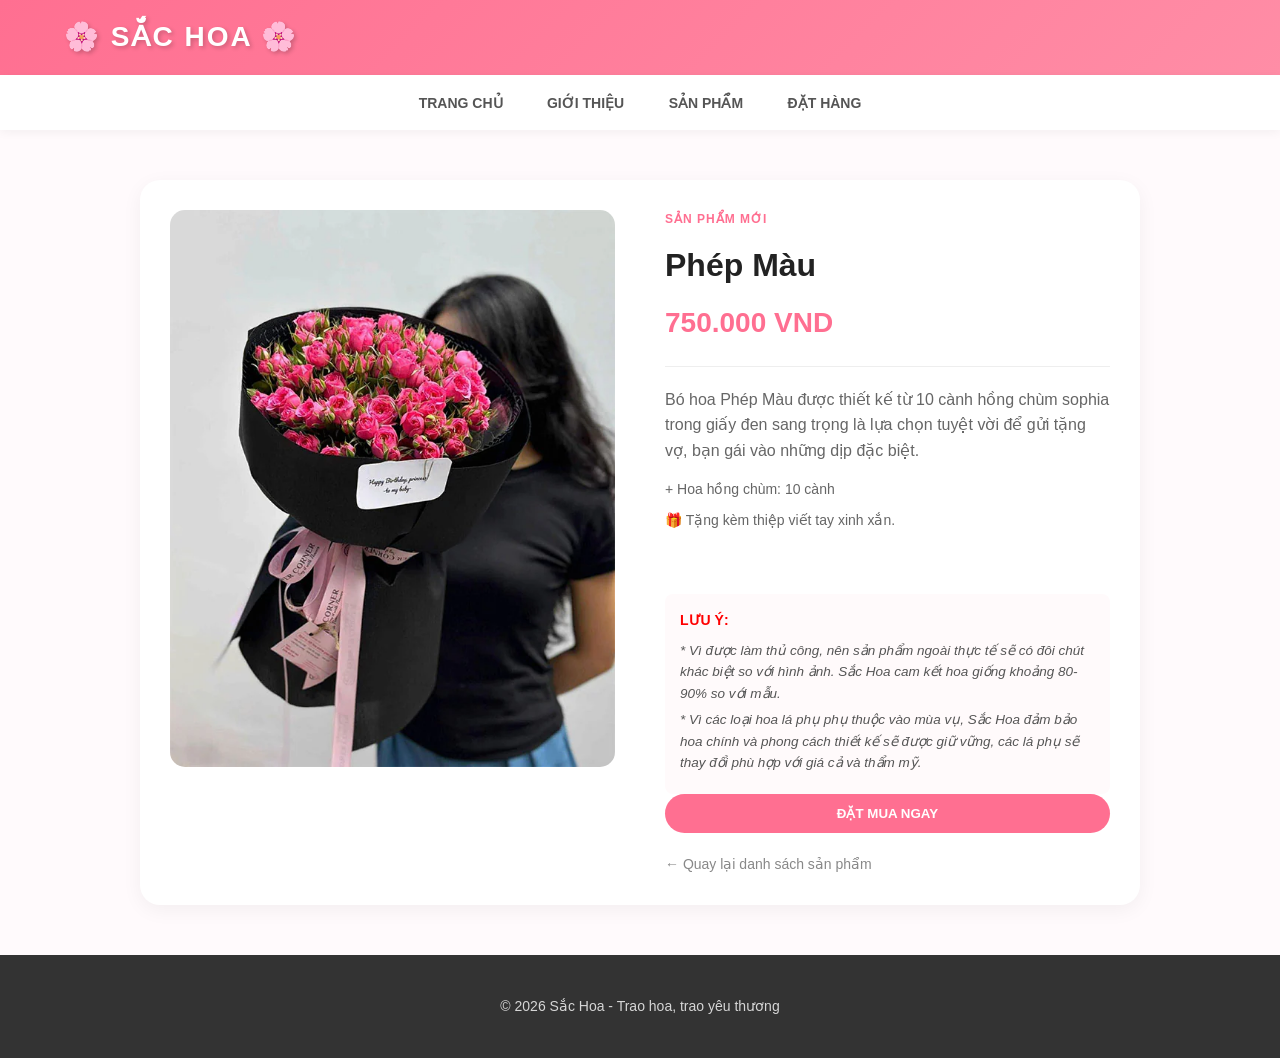
<file: chitiet/phep-mau.html>
<!DOCTYPE html>
<html lang="vi">
<head>
    <meta charset="UTF-8">
    <meta name="viewport" content="width=device-width, initial-scale=1.0">
    <title>Phép Màu - Sắc Hoa</title>
    <link rel="stylesheet" href="../style.css">
</head>
<body>

    <header>🌸 SẮC HOA 🌸</header>

    <nav>
        <a href="../index.html">Trang chủ</a>
        <a href="../gioi-thieu.html">Giới thiệu</a>
        <a href="../san-pham.html">Sản phẩm</a>
        <a href="../don-hang.html">Đặt hàng</a>
    </nav>

    <main class="container-chitiet">
        <div class="khung-anh">
            <img src="../photo/spm3.jpg" alt="Phép Màu">
        </div>

        <div class="khung-nội-dung">
            <p class="category">SẢN PHẨM MỚI</p>
            <h1>Phép Màu</h1>
            <p class="gia-lon">750.000 VND</p>
            
            <div class="mo-ta">
                <p>Bó hoa Phép Màu được thiết kế từ 10 cành hồng chùm sophia trong giấy đen sang trọng là lựa chọn tuyệt vời để gửi tặng vợ, bạn gái vào những dịp đặc biệt.</p>
                <ul>
                    <li>+ Hoa hồng chùm: 10 cành</li>
                    <li>🎁 Tặng kèm thiệp viết tay xinh xắn.</li>
                </ul>
            </div>
       <div class="ghi-chu-san-pham">
    <p class="tieu-de-luu-y">Lưu ý:</p>
    <p class="noi-dung-luu-y">
        * Vì được làm thủ công, nên sản phẩm ngoài thực tế sẽ có đôi chút khác biệt so với hình ảnh. Sắc Hoa cam kết hoa giống khoảng 80-90% so với mẫu.
    </p>
    <p class="noi-dung-luu-y">
        * Vì các loại hoa lá phụ phụ thuộc vào mùa vụ, Sắc Hoa đảm bảo hoa chính và phong cách thiết kế sẽ được giữ vững, các lá phụ sẽ thay đổi phù hợp với giá cả và thẩm mỹ.
    </p>
</div>
            <button class="btn" onclick="muaHoa('Phép Màu', '750.000 VND')">ĐẶT MUA NGAY</button>
            
            <a href="../san-pham.html" style="margin-top: 20px; color: #888; text-decoration: none; font-size: 14px;">
                ← Quay lại danh sách sản phẩm
            </a>
        </div>
    </main>

    <footer>
        <p>© 2026 Sắc Hoa - Trao hoa, trao yêu thương</p>
    </footer>

    <script>
        function muaHoa(ten, gia) {
            localStorage.setItem("hoa_dang_chon", ten);
            localStorage.setItem("gia_dang_chon", gia);
            window.location.href = "../don-hang.html";
        }
    </script>

</body>
</html>
</file>
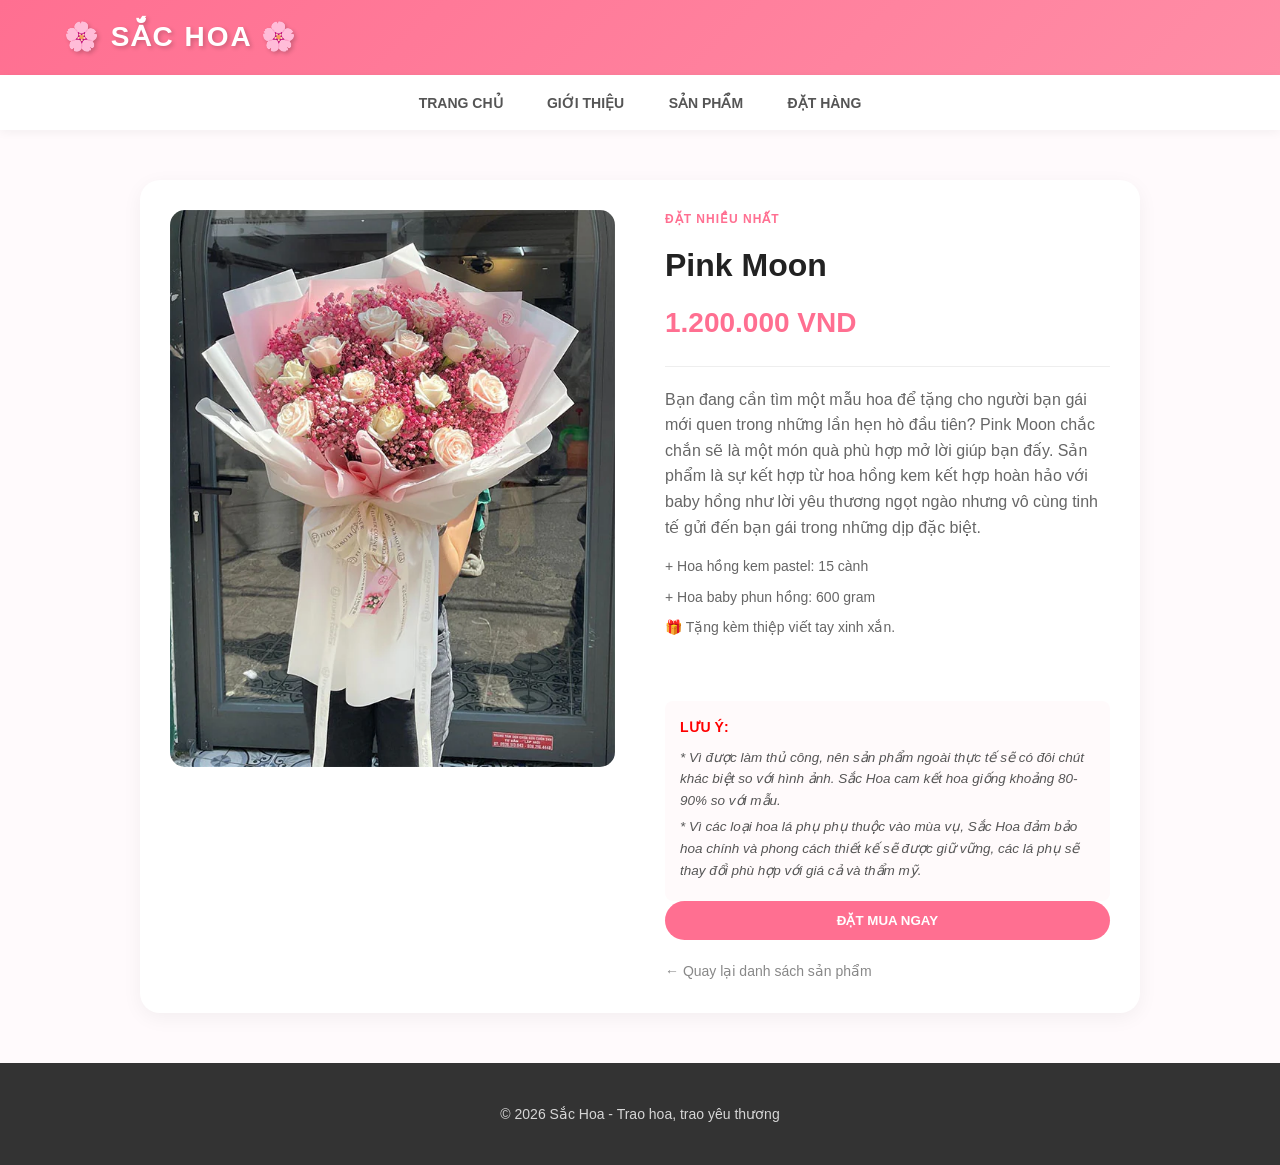
<file: chitiet/pink-moon.html>
<!DOCTYPE html>
<html lang="vi">
<head>
    <meta charset="UTF-8">
    <meta name="viewport" content="width=device-width, initial-scale=1.0">
    <title>Pink Moon - Sắc Hoa</title>
    <link rel="stylesheet" href="../style.css">
</head>
<body>

    <header>🌸 SẮC HOA 🌸</header>

    <nav>
        <a href="../index.html">Trang chủ</a>
        <a href="../gioi-thieu.html">Giới thiệu</a>
        <a href="../san-pham.html">Sản phẩm</a>
        <a href="../don-hang.html">Đặt hàng</a>
    </nav>

    <main class="container-chitiet">
        <div class="khung-anh">
            <img src="../photo/datnhieu2.jpg" alt="Pink Moon">
        </div>

        <div class="khung-nội-dung">
            <p class="category">ĐẶT NHIỀU NHẤT</p>
            <h1>Pink Moon</h1>
            <p class="gia-lon">1.200.000 VND</p>
            
            <div class="mo-ta">
                <p>Bạn đang cần tìm một mẫu hoa để tặng cho người bạn gái mới quen trong những lần hẹn hò đầu tiên? Pink Moon chắc chắn sẽ là một món quà phù hợp mở lời giúp bạn đấy. Sản phẩm là sự kết hợp từ hoa hồng kem kết hợp hoàn hảo với baby hồng như lời yêu thương ngọt ngào nhưng vô cùng tinh tế gửi đến bạn gái trong những dịp đặc biệt.</p>
                <ul>
                    <li>+ Hoa hồng kem pastel: 15 cành</li>
                    <li>+ Hoa baby phun hồng: 600 gram</li>
                    <li>🎁 Tặng kèm thiệp viết tay xinh xắn.</li>
                </ul>
            </div>
            <div class="ghi-chu-san-pham">
    <p class="tieu-de-luu-y">Lưu ý:</p>
    <p class="noi-dung-luu-y">
        * Vì được làm thủ công, nên sản phẩm ngoài thực tế sẽ có đôi chút khác biệt so với hình ảnh. Sắc Hoa cam kết hoa giống khoảng 80-90% so với mẫu.
    </p>
    <p class="noi-dung-luu-y">
        * Vì các loại hoa lá phụ phụ thuộc vào mùa vụ, Sắc Hoa đảm bảo hoa chính và phong cách thiết kế sẽ được giữ vững, các lá phụ sẽ thay đổi phù hợp với giá cả và thẩm mỹ.
    </p>
</div>

            <button class="btn" onclick="muaHoa('Pink Moon', '1.200.000 VND')">ĐẶT MUA NGAY</button>
            
            <a href="../san-pham.html" style="margin-top: 20px; color: #888; text-decoration: none; font-size: 14px;">
                ← Quay lại danh sách sản phẩm
            </a>
        </div>
    </main>

    <footer>
        <p>© 2026 Sắc Hoa - Trao hoa, trao yêu thương</p>
    </footer>

    <script>
        function muaHoa(ten, gia) {
            localStorage.setItem("hoa_dang_chon", ten);
            localStorage.setItem("gia_dang_chon", gia);
            window.location.href = "../don-hang.html";
        }
    </script>

</body>
</html>
</file>
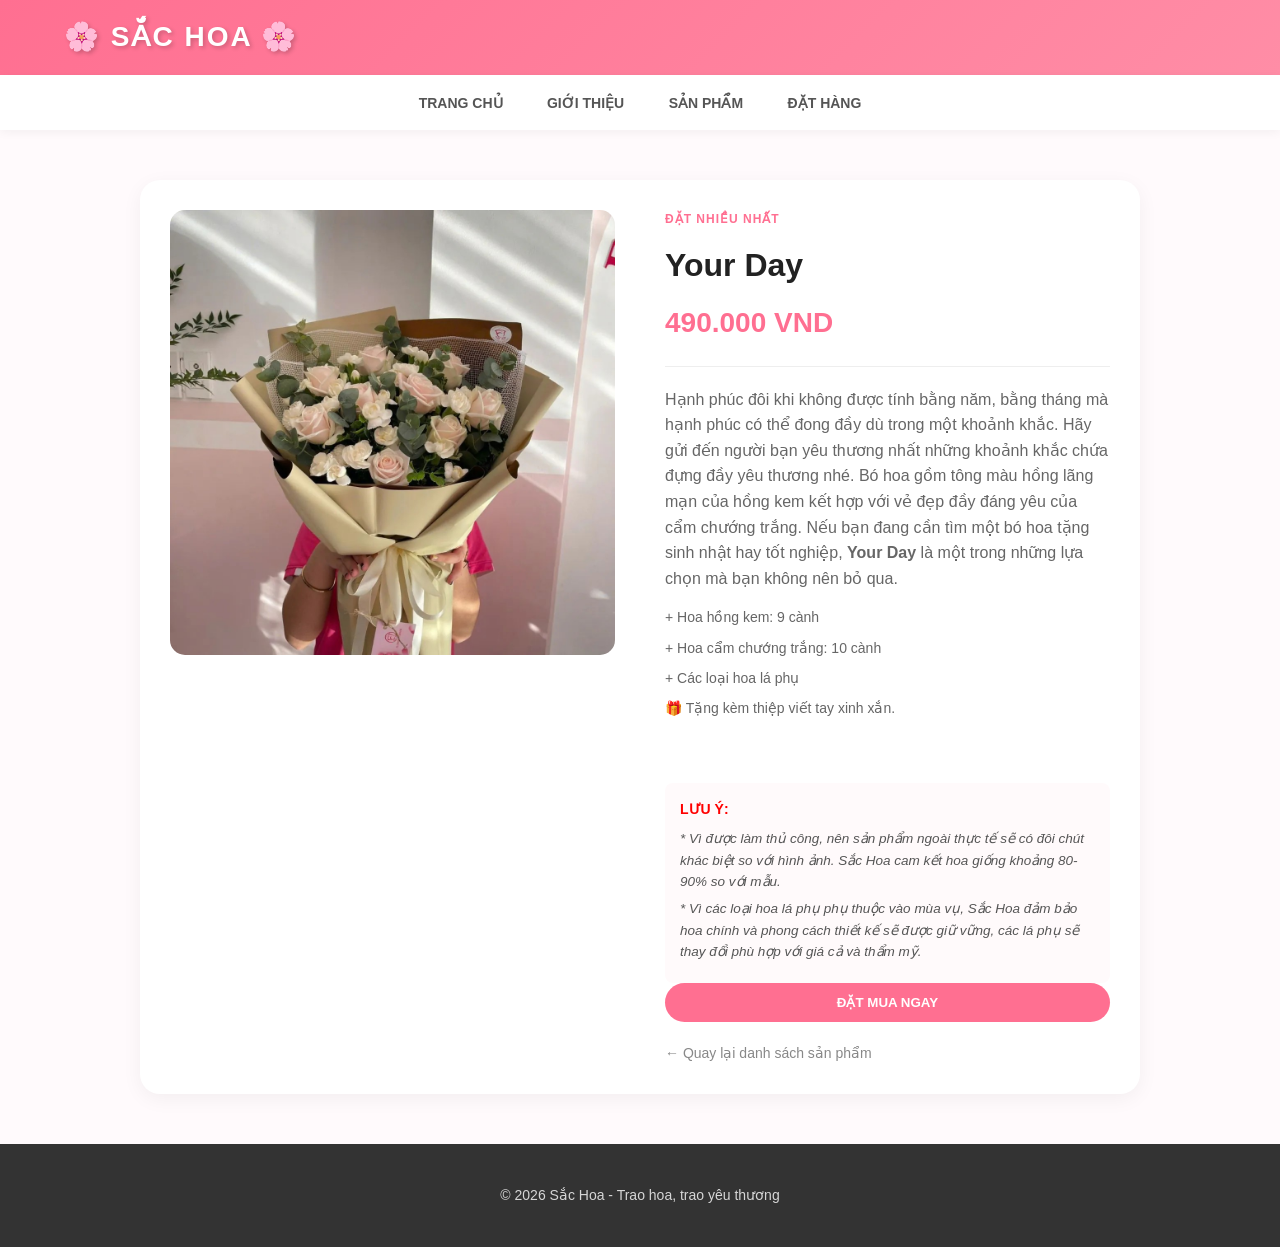
<file: chitiet/your-day.html>
<!DOCTYPE html>
<html lang="vi">
<head>
    <meta charset="UTF-8">
    <meta name="viewport" content="width=device-width, initial-scale=1.0">
    <title>Your Day - Sắc Hoa</title>
    <link rel="stylesheet" href="../style.css">
</head>
<body>

    <header>🌸 SẮC HOA 🌸</header>

    <nav>
        <a href="../index.html">Trang chủ</a>
        <a href="../gioi-thieu.html">Giới thiệu</a>
        <a href="../san-pham.html">Sản phẩm</a>
        <a href="../don-hang.html">Đặt hàng</a>
    </nav>

    <main class="container-chitiet">
        <div class="khung-anh">
            <img src="../photo/datnhieu1.jpg" alt="Your Day">
        </div>

        <div class="khung-nội-dung">
            <p class="category">ĐẶT NHIỀU NHẤT</p>
            <h1>Your Day</h1>
            <p class="gia-lon">490.000 VND</p>
            
            <div class="mo-ta">
                <p>Hạnh phúc đôi khi không được tính bằng năm, bằng tháng mà hạnh phúc có thể đong đầy dù trong một khoảnh khắc. Hãy gửi đến người bạn yêu thương nhất những khoảnh khắc chứa đựng đầy yêu thương nhé. Bó hoa gồm tông màu hồng lãng mạn của hồng kem kết hợp với vẻ đẹp đầy đáng yêu của cẩm chướng trắng.

Nếu bạn đang cần tìm một bó hoa tặng sinh nhật hay tốt nghiệp, <b>Your Day</b> là một trong những lựa chọn mà bạn không nên bỏ qua.</p>
                <ul>
                    <li>+ Hoa hồng kem: 9 cành</li>
                    <li>+ Hoa cẩm chướng trắng: 10 cành</li>
                    <li>+ Các loại hoa lá phụ</li>
                    <li>🎁 Tặng kèm thiệp viết tay xinh xắn.</li>
                </ul>
            </div>
       <div class="ghi-chu-san-pham">
    <p class="tieu-de-luu-y">Lưu ý:</p>
    <p class="noi-dung-luu-y">
        * Vì được làm thủ công, nên sản phẩm ngoài thực tế sẽ có đôi chút khác biệt so với hình ảnh. Sắc Hoa cam kết hoa giống khoảng 80-90% so với mẫu.
    </p>
    <p class="noi-dung-luu-y">
        * Vì các loại hoa lá phụ phụ thuộc vào mùa vụ, Sắc Hoa đảm bảo hoa chính và phong cách thiết kế sẽ được giữ vững, các lá phụ sẽ thay đổi phù hợp với giá cả và thẩm mỹ.
    </p>
</div>
            <button class="btn" onclick="muaHoa('Your Day', '490.000 VND')">ĐẶT MUA NGAY</button>
            
            <a href="../san-pham.html" style="margin-top: 20px; color: #888; text-decoration: none; font-size: 14px;">
                ← Quay lại danh sách sản phẩm
            </a>
        </div>
    </main>

    <footer>
        <p>© 2026 Sắc Hoa - Trao hoa, trao yêu thương</p>
    </footer>

    <script>
        function muaHoa(ten, gia) {
            localStorage.setItem("hoa_dang_chon", ten);
            localStorage.setItem("gia_dang_chon", gia);
            window.location.href = "../don-hang.html";
        }
    </script>

</body>
</html>
</file>
<file: style.css>
/* THIẾT LẬP CHUNG */
* {
    margin: 0;
    padding: 0;
    box-sizing: border-box;
    font-family: 'Segoe UI', Arial, sans-serif;
}

body {
    background: #fffafc;
    color: #333;
    line-height: 1.6;
}

/* HEADER & LOGO */
header {
    background: linear-gradient(135deg, #ff6f91 0%, #ff8da6 100%); /* Tạo hiệu ứng màu nền chuyên nghiệp hơn */
    color: white;
    padding: 15px 5%; /* Tăng khoảng cách lề trái phải để chữ không dính mép */
    text-align: left; /* Đưa chữ sang góc trái */
    font-size: 28px;
    font-weight: bold;
    letter-spacing: 2px;
    text-transform: uppercase;
    
    /* Hiệu ứng làm nổi bật chữ */
    text-shadow: 2px 2px 4px rgba(0, 0, 0, 0.2);
    /* Giúp header cố định hoặc căn chỉnh tốt với các thành phần khác */
    display: flex;
    align-items: center;
}
/* MENU ĐIỀU HƯỚNG */
nav {
    background: white;
    padding: 15px;
    text-align: center;
    box-shadow: 0 2px 10px rgba(0,0,0,0.05);
    position: sticky;
    top: 0;
    z-index: 1000;
}
nav a {
    margin: 0 20px;
    text-decoration: none;
    color: #555;
    font-weight: bold;
    transition: 0.3s;
    text-transform: uppercase;
    font-size: 14px;
}

nav a:hover {
    color: #ff6f91;
}

/* NÚT BẤM CHUNG */
.btn {
    display: inline-block;
    padding: 12px 30px;
    background: #ff6f91;
    color: white;
    text-decoration: none;
    border-radius: 50px;
    transition: 0.3s;
    font-weight: bold;
    border: none;
    cursor: pointer;
}

.btn:hover {
    background: #ff4f7b;
    transform: translateY(-2px);
    box-shadow: 0 5px 15px rgba(85, 30, 43, 0.4);
}

/* BANNER TRANG CHỦ */
.banner {
    height: 80vh;
    background: linear-gradient(rgba(0,0,0,0.3), rgba(0,0,0,0.3)), 
                url("photo/nentrangchu.jpg") center/cover no-repeat;
    display: flex;
    align-items: center;
    justify-content: center;
    text-align: center;
    color: white;
}

.banner-content h1 {
    font-size: 48px;
    margin-bottom: 20px;
    text-shadow: 2px 2px 10px rgba(0,0,0,0.5);
}

/* FOOTER - CHÂN TRANG */
footer {
    background: #333;
    color: white;
    padding: 40px 20px;
    text-align: center;
    margin-top: 50px;
}

footer p {
    font-size: 14px;
    opacity: 0.8;
}

/* LƯỚI SẢN PHẨM */
.product-list {
    display: grid;
    /* Tự động chia cột: tối thiểu 250px một ô, tự lấp đầy hàng */
    grid-template-columns: repeat(auto-fit, minmax(250px, 1fr));
    gap: 30px;
}

.product {
    background: white;
    padding: 20px;
    border-radius: 20px;
    box-shadow: 0 5px 15px rgba(0,0,0,0.05);
    text-align: center;
    transition: 0.3s;
    border: 1px solid #fdf0f3;
}

.product:hover {
    transform: translateY(-10px);
    box-shadow: 0 10px 25px rgba(255, 111, 145, 0.2);
}

.product img {
    width: 100%;
    height: 300px;
    object-fit: cover; 
    border-radius: 15px;
    margin-bottom: 15px;
}

.product h3 {
    font-size: 18px;
    margin-bottom: 10px;
    color: #444;
}

.product p {
    color: #ff6f91;
    font-weight: bold;
    font-size: 20px;
}
/* TRANG CHI TIẾT SẢN PHẨM */
.container-chitiet {
    max-width: 1000px;
    margin: 50px auto;
    display: flex;
    gap: 50px;
    padding: 0 20px;
    background: white;
    padding: 30px;
    border-radius: 20px;
    box-shadow: 0 5px 20px rgba(0,0,0,0.05);
}

.khung-anh {
    flex: 1;
}

.khung-anh img {
    width: 100%;
    border-radius: 15px;
    object-fit: cover;
}

.khung-nội-dung {
    flex: 1;
    display: flex;
    flex-direction: column;
    justify-content: center;
}

.category {
    color: #ff6f91;
    font-size: 12px;
    font-weight: bold;
    letter-spacing: 1px;
}

.khung-nội-dung h1 {
    font-size: 32px;
    margin: 10px 0;
    color: #222;
}

.gia-lon {
    font-size: 28px;
    color: #ff6f91;
    font-weight: bold;
    margin-bottom: 20px;
}

.mo-ta {
    margin-bottom: 30px;
    color: #666;
    border-top: 1px solid #eee;
    padding-top: 20px;
}

.mo-ta ul {
    list-style: none;
    margin-top: 15px;
}

.mo-ta li {
    margin-bottom: 8px;
    font-size: 14px;
}

/* Đáp ứng điện thoại */
@media (max-width: 768px) {
    .container-chitiet {
        flex-direction: column;
    }
}

/* TRANG ĐẶT HÀNG */
.container-donhang {
    max-width: 600px;
    margin: 40px auto;
    padding: 0 20px;
}

.khung-form-don {
    background: white;
    padding: 40px;
    border-radius: 20px;
    box-shadow: 0 10px 30px rgba(255, 111, 145, 0.1);
}

.nhom-input {
    margin-bottom: 20px;
}

.nhom-input label {
    display: block;
    font-size: 14px;
    font-weight: bold;
    margin-bottom: 8px;
    color: #555;
}

.nhom-input input, 
.nhom-input textarea {
    width: 100%;
    padding: 12px 15px;
    border: 1px solid #eee;
    border-radius: 10px;
    background: #fdf8f9;
    font-size: 15px;
    outline: none;
    transition: 0.3s;
}

.nhom-input input:focus, 
.nhom-input textarea:focus {
    border-color: #ff6f91;
    background: white;
    box-shadow: 0 0 8px rgba(255, 111, 145, 0.2);
}

.phuong-thuc-tt {
    padding: 15px;
    background: #fff0f3;
    border-radius: 10px;
    margin: 20px 0;
    font-size: 14px;
}

.phuong-thuc-tt input {
    margin-right: 10px;
}

/* TRANG GIỚI THIỆU */
.container-gioithieu {
    max-width: 1000px;
    margin: 0 auto;
    padding-bottom: 50px;
}

.banner-phu {
    height: 300px;
    background: linear-gradient(rgba(255,111,145,0.2), rgba(255,111,145,0.2)),
                url("https://vcdn1-kinhdoanh.vnecdn.net/2021/02/05/2-1612519125.jpg?w=1200&h=0&q=100&dpr=1&fit=crop&s=k0p6_H_H9B0v_j7mF_T8XQ") center/cover;
    display: flex;
    align-items: center;
    justify-content: center;
    color: white;
    margin-bottom: 50px;
    border-radius: 0 0 50px 50px;
}

.banner-phu h2 {
    font-size: 35px;
    text-shadow: 2px 2px 5px rgba(0,0,0,0.3);
}

.noi-dung-gioi-thieu {
    padding: 0 20px;
    text-align: center;
}

.doan-van {
    margin-bottom: 50px;
    max-width: 700px;
    margin-left: auto;
    margin-right: auto;
}

.doan-van h3 {
    color: #ff6f91;
    margin-bottom: 20px;
    font-size: 24px;
}

.thong-ke {
    display: flex;
    justify-content: space-around;
    padding: 40px 0;
    background: white;
    border-radius: 20px;
    margin-bottom: 50px;
    box-shadow: 0 5px 15px rgba(0,0,0,0.03);
}

.chi-so h4 {
    font-size: 30px;
    color: #ff6f91;
    margin-bottom: 5px;
}

.chi-so p {
    font-size: 14px;
    color: #888;
}
.view-detail {
    display: block;
    margin-top: 12px;
    font-size: 13px;
    color: #999; 
    text-decoration: none;
    font-weight: normal;
    transition: 0.3s;
}

.view-detail:hover {
    color: #ff6f91; 
    text-decoration: underline;
}
/* Khung ảnh dưới phần Khởi nguồn */
.khung-anh-gioithieu {
    margin-top: 30px;
    width: 100%;
}
.khung-anh-gioithieu img {
    width: 100%;
    max-height: 400px;
    object-fit: cover;
    border-radius: 15px;
    box-shadow: 0 5px 15px rgba(0,0,0,0.1);
}

/* Mục Thành viên */
.team-section {
    width: 100%;
    padding: 20px 0;
}

.team-grid {
    display: flex;
    justify-content: center;
    gap: 15px;              
    flex-wrap: wrap;
}

.avatar-tron {
    width: 80px;          
    height: 80px;
    border-radius: 50%;    
    overflow: hidden;      
    transition: 0.3s;
    cursor: pointer;
}

.avatar-tron img {
    width: 100%;
    height: 100%;
    object-fit: cover;       
}

.ghi-chu-san-pham {
    margin-top: 25px;
    padding: 15px;
    background-color: #fffafb;
    border-radius: 8px;
    line-height: 1.6;
}

.tieu-de-luu-y {
    color: #ff0000; 
    font-weight: bold;
    text-transform: uppercase;
    font-size: 14px;
    margin-bottom: 8px;
}

.noi-dung-luu-y {
    font-style: italic; 
    color: #555;        
    font-size: 13.5px;
    margin-bottom: 5px;
}
</file>
